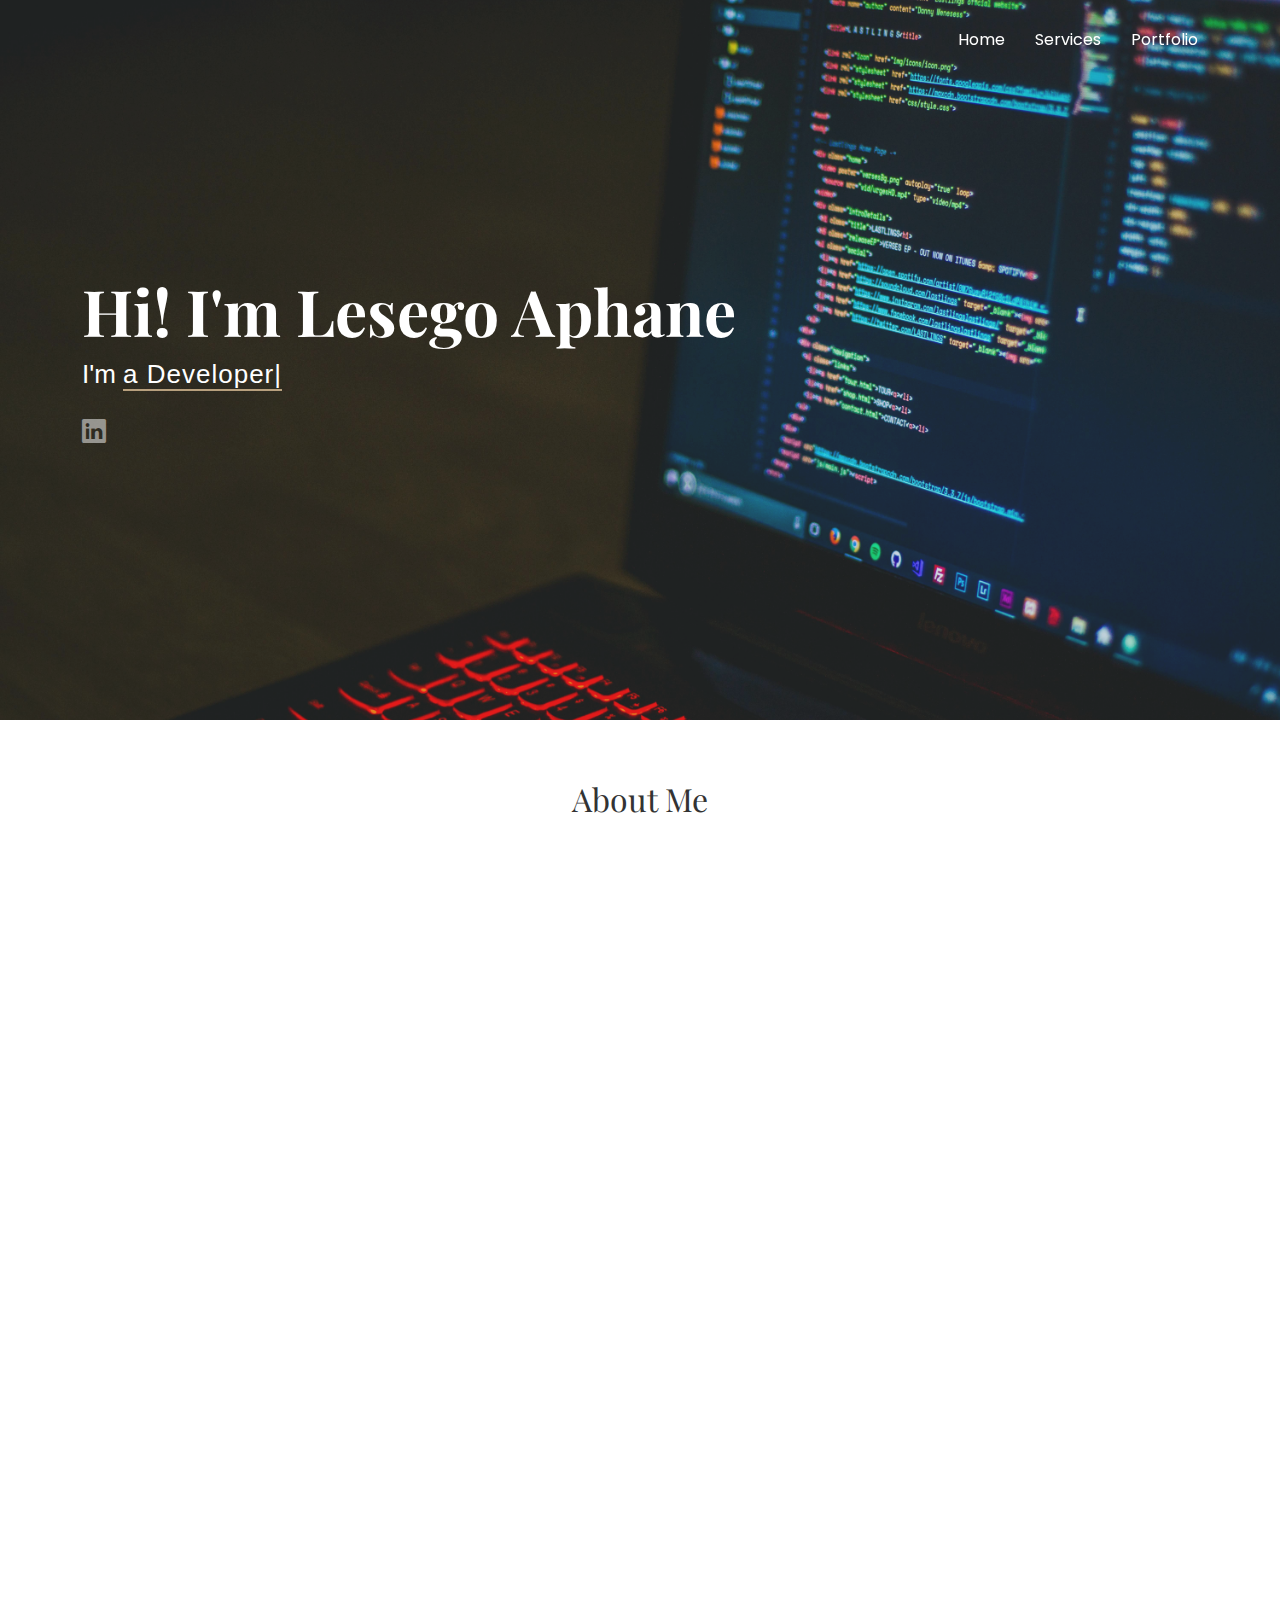
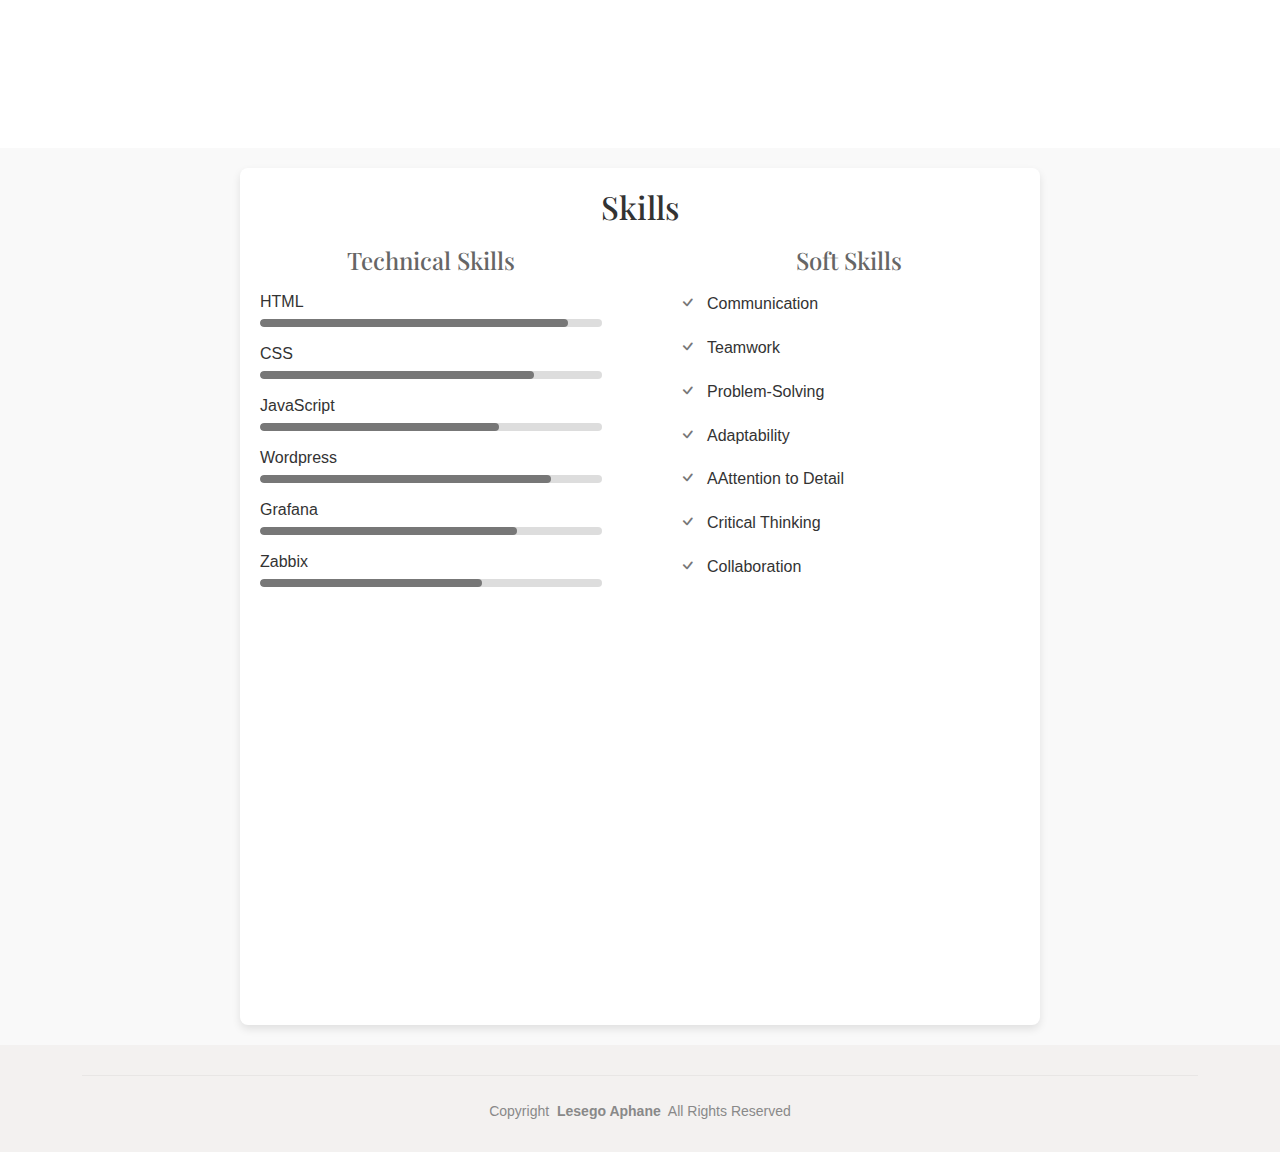
<file: Folio/index.html>
<!DOCTYPE html>
<html lang="en">

<head>
  <meta charset="utf-8">
  <meta content="width=device-width, initial-scale=1.0" name="viewport">
  <title>Home</title>
  <meta name="description" content="">
  <meta name="keywords" content="">

  <!-- Favicons -->
  <link href="assets/img/favicon.png" rel="icon">
  <link href="assets/img/apple-touch-icon.png" rel="apple-touch-icon">

  <!-- Fonts -->
  <link href="https://fonts.googleapis.com" rel="preconnect">
  <link href="https://fonts.gstatic.com" rel="preconnect" crossorigin>
  <link href="https://fonts.googleapis.com/css2?family=Roboto:ital,wght@0,100;0,300;0,400;0,500;0,700;0,900;1,100;1,300;1,400;1,500;1,700;1,900&family=Poppins:ital,wght@0,100;0,200;0,300;0,400;0,500;0,600;0,700;0,800;0,900;1,100;1,200;1,300;1,400;1,500;1,600;1,700;1,800;1,900&family=Playfair+Display:ital,wght@0,400;0,500;0,600;0,700;0,800;0,900;1,400;1,500;1,600;1,700;1,800;1,900&display=swap" rel="stylesheet">

  <!-- Vendor CSS Files -->
  <link href="assets/vendor/bootstrap/css/bootstrap.min.css" rel="stylesheet">
  <link href="assets/vendor/bootstrap-icons/bootstrap-icons.css" rel="stylesheet">
  <link href="assets/vendor/aos/aos.css" rel="stylesheet">
  <link href="assets/vendor/swiper/swiper-bundle.min.css" rel="stylesheet">
  <link href="assets/vendor/glightbox/css/glightbox.min.css" rel="stylesheet">

  <!-- Main CSS File -->
  <link href="assets/css/main.css" rel="stylesheet">

  <!-- =======================================================
  * Template Name: Folio
  * Template URL: https://bootstrapmade.com/folio-bootstrap-portfolio-template/
  * Updated: Aug 08 2024 with Bootstrap v5.3.3
  * Author: BootstrapMade.com
  * License: https://bootstrapmade.com/license/
  ======================================================== -->
</head>

<body class="index-page">

  <header id="header" class="header d-flex align-items-center fixed-top">
    <div class="container-fluid container-xl position-relative d-flex align-items-center justify-content-between">

      <a href="index.html" class="logo d-flex align-items-center">
        <!-- Uncomment the line below if you also wish to use an image logo -->
        <!-- <img src="assets/img/logo.png" alt=""> -->
       
      </a>

      <nav id="navmenu" class="navmenu">
        <ul>
          <li><a href="#hero" class="active">Home</a></li>
          <li><a href="#services">Services</a></li>
          <li><a href="#portfolio">Portfolio</a></li>
        </ul>
        <i class="mobile-nav-toggle d-xl-none bi bi-list"></i>
      </nav>

    </div>
  </header>

  <main class="main">

    <!-- Hero Section -->
    <section id="hero" class="hero section dark-background">

      <img src="assets\img\pexels-danny-meneses-340146-943096.jpg" alt="" data-aos="fade-in">

      <div class="container" data-aos="fade-up" data-aos-delay="100">
        <h2>Hi! I'm Lesego Aphane<br></h2>
        <p>I'm <span class="typed" data-typed-items="a Developer">a Developer</span></p>
        <div class="social-links">
          <a href="https://www.linkedin.com/in/lesego-aphane-9bb5b5238?utm_source=share&utm_campaign=share_via&utm_content=profile&utm_medium=ios_app"><i class="bi bi-linkedin"></i></a>
        </div> 
      </div>

    </section><!-- /Hero Section -->

    <!-- About Section -->
    <section id="about" class="about section">

      <!-- Section Title -->
      <div class="container section-title" data-aos="fade-up">
        <h2>About Me</h2>

      </div><!-- End Section Title -->

      <div class="container" data-aos="fade-up" data-aos-delay="100">

        <div class="row gy-4 justify-content-between">
          <div class="col-lg-4 profile-img align-self-start">
            <img src="assets\img\WhatsApp Image 2024-11-11 at 13.50.49.jpeg"class="img-fluid" alt="">
          </div>
          <div class="col-lg-7 content">
           
            <p>
             I am a dedicated and versatile developer with a Diploma in Information Technology from Richfield Graduate Institute of Technology, providing me with a solid foundation in IT principles and practices. After graduating, I joined a software company where I specialized in web development and design, creating user-friendly interfaces and contributing to seamless digital experiences.
            </p><br>
            <p>
              In addition to web development, I was part of the NOC support team, monitoring network systems to ensure reliability and efficiency. My experience also includes working in software testing, where I developed and executed test cases to maintain high-quality standards. As a member of the ticketing team, I handled customer queries and resolved tickets, building strong communication skills and a solutions-focused mindset.
            </p><br>
            <p>
              I am currently expanding my coding skills through FreeCodeCamp courses, staying updated with industry trends and best practices. Passionate about delivering exceptional user experiences, I am committed to bringing quality, innovation, and a user-centered approach to each project. I look forward to contributing my skills to your team and embracing new challenges.
            </p>
            
          </div>
        </div>

      </div>

    </section><!-- /About Section -->

    <!-- Services Section -->
    <section id="services" class="services section">

      <!-- Section Title -->
      <div class="container section-title" data-aos="fade-up">
        <h2>What I Offer</h2>
        <p>Services tailored to my experience and expertise</p>
      </div><!-- End Section Title -->

      <div class="container">

        <div class="row gy-4">

          <div class="col-lg-4 col-md-6 service-item d-flex" data-aos="fade-up" data-aos-delay="100">
  <div class="icon flex-shrink-0"><i class="bi bi-code-slash"></i></div>
  <div>
    <h4 class="title">Web Development</h4>
    <p class="description">Building responsive, user-friendly websites tailored to your business needs, using the latest technologies and best practices.</p>
    <a href="service-details.html" class="readmore stretched-link"><span>Learn More</span><i class="bi bi-arrow-right"></i></a>
  </div>
</div>

          <!-- End Service Item -->

          <div class="col-lg-4 col-md-6 service-item d-flex" data-aos="fade-up" data-aos-delay="100">
  <div class="icon flex-shrink-0"><i class="bi bi-graph-up-arrow"></i></div>
  <div>
    <h4 class="title">NOC Support</h4>
    <p class="description">Real-time monitoring of network and system performance to identify, analyze, and resolve issues proactively, ensuring reliability and efficiency.</p>
    <a href="service-details.html" class="readmore stretched-link"><span>Learn More</span><i class="bi bi-arrow-right"></i></a>
  </div>
</div>



         <div class="col-lg-4 col-md-6 service-item d-flex" data-aos="fade-up" data-aos-delay="100">
  <div class="icon flex-shrink-0"><i class="bi bi-bug"></i></div>
  <div>
    <h4 class="title">Software Testing</h4>
    <p class="description">Thorough testing to ensure software functionality, reliability, and user experience, including test case creation and bug identification.</p>
    <a href="service-details.html" class="readmore stretched-link"><span>Learn More</span><i class="bi bi-arrow-right"></i></a>
  </div>
</div>


          <div class="col-lg-4 col-md-6 service-item d-flex" data-aos="fade-up" data-aos-delay="100">
  <div class="icon flex-shrink-0"><i class="bi bi-palette"></i></div>
  <div>
    <h4 class="title">Web Design</h4>
    <p class="description">Creating visually appealing and user-friendly designs that enhance user experience and align with your brand’s identity.</p>
    <a href="service-details.html" class="readmore stretched-link"><span>Learn More</span><i class="bi bi-arrow-right"></i></a>
  </div>
</div>


          <div class="col-lg-4 col-md-6 service-item d-flex" data-aos="fade-up" data-aos-delay="100">
  <div class="icon flex-shrink-0"><i class="bi bi-headset"></i></div>
  <div>
    <h4 class="title">Customer Service</h4>
    <p class="description">Providing responsive, solution-focused support to ensure customer satisfaction, efficiently addressing inquiries and resolving issues.</p>
    <a href="service-details.html" class="readmore stretched-link"><span>Learn More</span><i class="bi bi-arrow-right"></i></a>
  </div>
</div>


          <div class="col-lg-4 col-md-6 service-item d-flex" data-aos="fade-up" data-aos-delay="100">
  <div class="icon flex-shrink-0"><i class="bi bi-phone"></i></div>
  <div>
    <h4 class="title">Mobile Application</h4>
    <p class="description">Developing intuitive and feature-rich mobile applications for both Android and iOS platforms, ensuring seamless user experiences on the go.</p>
    <a href="service-details.html" class="readmore stretched-link"><span>Learn More</span><i class="bi bi-arrow-right"></i></a>
  </div>
</div>


        </div>

      </div>

    </section><!-- /Services Section -->


    <!-- Portfolio Section -->
    <section id="portfolio" class="portfolio section">

      <!-- Section Title -->
      <div class="container section-title" data-aos="fade-up">
        <h2>Projects</h2>
        <p>Explore My Projects: Click to View More of My Contributions</p>
      </div><!-- End Section Title -->

      <div class="container">

        <div class="isotope-layout" data-default-filter="*" data-layout="masonry" data-sort="original-order">

          <ul class="portfolio-filters isotope-filters" data-aos="fade-up" data-aos-delay="100">
            <li data-filter="*" class="filter-active">All</li>
            <li data-filter=".filter-app">Websites</li>
            <li data-filter=".filter-product">Applications</li>
          </ul><!-- End Portfolio Filters -->

          <div class="row gy-4 isotope-container" data-aos="fade-up" data-aos-delay="200">

            <div class="col-lg-4 col-md-6 portfolio-item isotope-item filter-app">
              <div class="portfolio-content h-100">
                <img src="assets\img\ukukhulisa.png" class="img-fluid" alt="">
                <div class="portfolio-info">
                  <h4>Ukukhulisa</h4>
                  <a href="assets/img/portfolio/app-1.jpg" title="App 1" data-gallery="portfolio-gallery-app" class="glightbox preview-link"><i class="bi bi-zoom-in"></i></a>
                  <a href="portfolio-details.html" title="More Details" class="details-link"><i class="bi bi-link-45deg"></i></a>
                </div>
              </div>
            </div><!-- End Portfolio Item -->

            <div class="col-lg-4 col-md-6 portfolio-item isotope-item filter-product">
              <div class="portfolio-content h-100">
                <img src="assets\img\Untitled design.png" class="img-fluid" alt="">
                <div class="portfolio-info">
                  <h4>Rahashop</h4>
                  <a href="assets/img/portfolio/product-1.jpg" title="Product 1" data-gallery="portfolio-gallery-product" class="glightbox preview-link"><i class="bi bi-zoom-in"></i></a>
                  <a href="portfolio-details.html" title="More Details" class="details-link"><i class="bi bi-link-45deg"></i></a>
                </div>
              </div>
            </div><!-- End Portfolio Item -->

            <div class="col-lg-4 col-md-6 portfolio-item isotope-item filter-app">
              <div class="portfolio-content h-100">
                <img src="assets\img\Untitled design (2).png" class="img-fluid" alt="">
                <div class="portfolio-info">
                  <h4>TIC-IT Revamp</h4>
                  <a href="assets/img/portfolio/app-3.jpg" title="App 3" data-gallery="portfolio-gallery-app" class="glightbox preview-link"><i class="bi bi-zoom-in"></i></a>
                  <a href="portfolio-details.html" title="More Details" class="details-link"><i class="bi bi-link-45deg"></i></a>
                </div>
              </div>
            </div><!-- End Portfolio Item -->

            <div class="col-lg-4 col-md-6 portfolio-item isotope-item filter-product">
              <div class="portfolio-content h-100">
                <img src="assets\img\Untitled design (4).png"class="img-fluid" alt="">
                <div class="portfolio-info">
                  <h4>Tova-Grossa</h4>
                  <a href="assets/img/portfolio/product-2.jpg" title="Product 2" data-gallery="portfolio-gallery-product" class="glightbox preview-link"><i class="bi bi-zoom-in"></i></a>
                  <a href="portfolio-details.html" title="More Details" class="details-link"><i class="bi bi-link-45deg"></i></a>
                </div>
              </div>
            </div><!-- End Portfolio Item -->

            <div class="col-lg-4 col-md-6 portfolio-item isotope-item filter-app">
              <div class="portfolio-content h-100">
                <img src="assets\img\Untitled design (1).png" class="img-fluid" alt="">
                <div class="portfolio-info">
                  <h4>Pula & Paul</h4>
                  <a href="assets/img/portfolio/app-3.jpg" title="App 3" data-gallery="portfolio-gallery-app" class="glightbox preview-link"><i class="bi bi-zoom-in"></i></a>
                  <a href="portfolio-details.html" title="More Details" class="details-link"><i class="bi bi-link-45deg"></i></a>
                </div>
              </div>
            </div><!-- End Portfolio Item -->
            <div class="col-lg-4 col-md-6 portfolio-item isotope-item filter-app">
              <div class="portfolio-content h-100">
                <img src="assets\img\Untitled design.png" class="img-fluid" alt="">
                <div class="portfolio-info">
                  <h4>Rahasana Transport</h4>
                  <a href="assets/img/portfolio/app-2.jpg" title="App 2" data-gallery="portfolio-gallery-app" class="glightbox preview-link"><i class="bi bi-zoom-in"></i></a>
                  <a href="portfolio-details.html" title="More Details" class="details-link"><i class="bi bi-link-45deg"></i></a>
                </div>
              </div>
            </div><!-- End Portfolio Item -->


           

          </div><!-- End Portfolio Container -->

        </div>

      </div>

    </section><!-- /Portfolio Section -->

    <!-- Pricing Section -->
<section id="pricing" class="pricing section">

  <!-- Section Title -->
  <div class="container section-title" data-aos="fade-up">
    <h2>Professional Profile</h2>
    <p>Brief overview of qualifications and achievements</p>
  </div><!-- End Section Title -->

  <div class="container">

    <div class="row gy-4">

      <!-- Education Column -->
      <div class="col-lg-4" data-aos="zoom-in" data-aos-delay="100">
        <div class="pricing-item">
          <h3><i class="bi bi-mortarboard"></i> Education</h3>
          <div class="education-content text-center">
            <!-- Richfield Logo -->
            <img src="assets\img\3qPmW3oO_400x400.png" alt="Richfield Logo" style="border-radius: 50%; width: 80px; height: 80px;">
            <p>Richfield Graduate Institute of Technology<br><br> Diploma in Information Technology</p>
          </div>
        </div>
      </div><!-- End Education Column -->

     <!-- Certification and Achievements Column -->
<div class="col-lg-4" data-aos="zoom-in" data-aos-delay="200">
  <div class="pricing-item">
    <h3><i class="bi bi-award"></i> Certification and Achievements</h3>
    <div class="achievements-content text-center">
      <!-- Huawei Logo -->
      <img src="assets/img/Huawei_Standard_logo.svg.png" alt="Huawei Logo" style="border-radius: 50%; width: 80px; height: 80px;">
      <p>HAUWEI ICT ACADEMY</p>
      <!-- Clickable Text Link -->
      <a href="https://www.credly.com/badges/5356b3f2-bda4-41d2-952b-2538755752dc/linked_in?t=sfus0h" style="color: #777777; text-decoration: underline; cursor: pointer;">View Badge here</a>
    </div>
  </div>
</div><!-- End Certification and Achievements Column -->



      <!-- Resume Column -->
      <div class="col-lg-4" data-aos="zoom-in" data-aos-delay="300">
        <div class="pricing-item">
          <h3><i class="bi bi-file-earmark-person"></i> Resume</h3>
          <div class="resume-content text-center"><br><br>
            <!-- Downloadable CV Link -->
            <a href="assets\Lesego Aphane CV.pdf" download class="btn btn-brown">View CV here</a>

          </div>
        </div>
      </div><!-- End Resume Column -->

    </div><!-- End Row -->

  </div><!-- End Container -->

</section><!-- End Pricing Section -->


    <div class="skills-section">
      <h2>Skills</h2>
      <div class="skills-container">
          
          <!-- Technical Skills Section -->
          <div class="technical-skills">
              <h3>Technical Skills</h3>
              <div class="skill">
                  <span>HTML</span>
                  <div class="progress-bar">
                      <div class="progress" style="width: 90%;"></div>
                  </div>
              </div>
              <div class="skill">
                  <span>CSS</span>
                  <div class="progress-bar">
                      <div class="progress" style="width: 80%;"></div>
                  </div>
              </div>
              <div class="skill">
                  <span>JavaScript</span>
                  <div class="progress-bar">
                      <div class="progress" style="width: 70%;"></div>
                  </div>
              </div>
              <div class="skill">
                <span>Wordpress</span>
                <div class="progress-bar">
                    <div class="progress" style="width: 85%;"></div>
                </div>
            </div>
              <div class="skill">
                  <span>Grafana</span>
                  <div class="progress-bar">
                      <div class="progress" style="width: 75%;"></div>
                  </div>
              </div>
              <div class="skill">
                  <span>Zabbix</span>
                  <div class="progress-bar">
                      <div class="progress" style="width: 65%;"></div>
                  </div>
              </div>
          </div>
  
           <!-- Soft Skills Section -->
        <div class="soft-skills">
          <h3>Soft Skills</h3>
          <div class="skill-icon">
              <i class="bi bi-check"></i>
              <span>Communication</span>
          </div>
          <div class="skill-icon">
              <i class="bi bi-check"></i>
              <span>Teamwork</span>
          </div>
          <div class="skill-icon">
              <i class="bi bi-check"></i>
              <span>Problem-Solving</span>
          </div>
          <div class="skill-icon">
              <i class="bi bi-check"></i>
              <span>Adaptability</span>
          </div>
          <div class="skill-icon">
            <i class="bi bi-check"></i>
            <span>AAttention to Detail</span>
        </div>
        <div class="skill-icon">
          <i class="bi bi-check"></i>
          <span>Critical Thinking</span>
      </div>
      <div class="skill-icon">
        <i class="bi bi-check"></i>
        <span>Collaboration</span>
    </div>
      </div>
  </div>

    <!-- Contact Section -->
    <section id="contact" class="contact section">

      <!-- Section Title -->
      <div class="container section-title" data-aos="fade-up">
        <h2>Contact Me</h2>
        <p>Let's Connect and Collaborate!</p>
      </div><!-- End Section Title -->

      <div class="container" data-aos="fade-up" data-aos-delay="100">

        <div class="info-wrap" data-aos="fade-up" data-aos-delay="200">
          <div class="row gy-5">

           

            <div class="col-lg-4">
              <div class="info-item d-flex align-items-center">
                <i class="bi bi-telephone flex-shrink-0"></i>
                <div>
                  <h3>Call<br></h3>
                  <p>+27 827 531 1328</p>
                </div>
              </div>
            </div><!-- End Info Item -->

            <div class="col-lg-4">
              <div class="info-item d-flex align-items-center">
                <i class="bi bi-envelope flex-shrink-0"></i>
                <div>
                  <h3>Email</h3>
                  <p>Lesegomahlako427@gmail.com</p>
                </div>
              </div>
            </div><!-- End Info Item -->

          </div>
        </div>

        

      </div>

    </section><!-- /Contact Section -->

  </main>

  <footer id="footer" class="footer light-background">
    
      <div class="container">
        <div class="copyright">
          <span>Copyright</span> <strong class="px-1 sitename">Lesego Aphane</strong> <span>All Rights Reserved</span>
        </div>
       
      </div>
    </div>
  </footer>

  <!-- Scroll Top -->
  <a href="#" id="scroll-top" class="scroll-top d-flex align-items-center justify-content-center"><i class="bi bi-arrow-up-short"></i></a>

  <!-- Preloader -->
  <div id="preloader"></div>

  <!-- Vendor JS Files -->
  <script src="assets/vendor/bootstrap/js/bootstrap.bundle.min.js"></script>
  <script src="assets/vendor/php-email-form/validate.js"></script>
  <script src="assets/vendor/aos/aos.js"></script>
  <script src="assets/vendor/typed.js/typed.umd.js"></script>
  <script src="assets/vendor/swiper/swiper-bundle.min.js"></script>
  <script src="assets/vendor/glightbox/js/glightbox.min.js"></script>
  <script src="assets/vendor/imagesloaded/imagesloaded.pkgd.min.js"></script>
  <script src="assets/vendor/isotope-layout/isotope.pkgd.min.js"></script>

  <!-- Main JS File -->
  <script src="assets/js/main.js"></script>

</body>

</html>
</file>
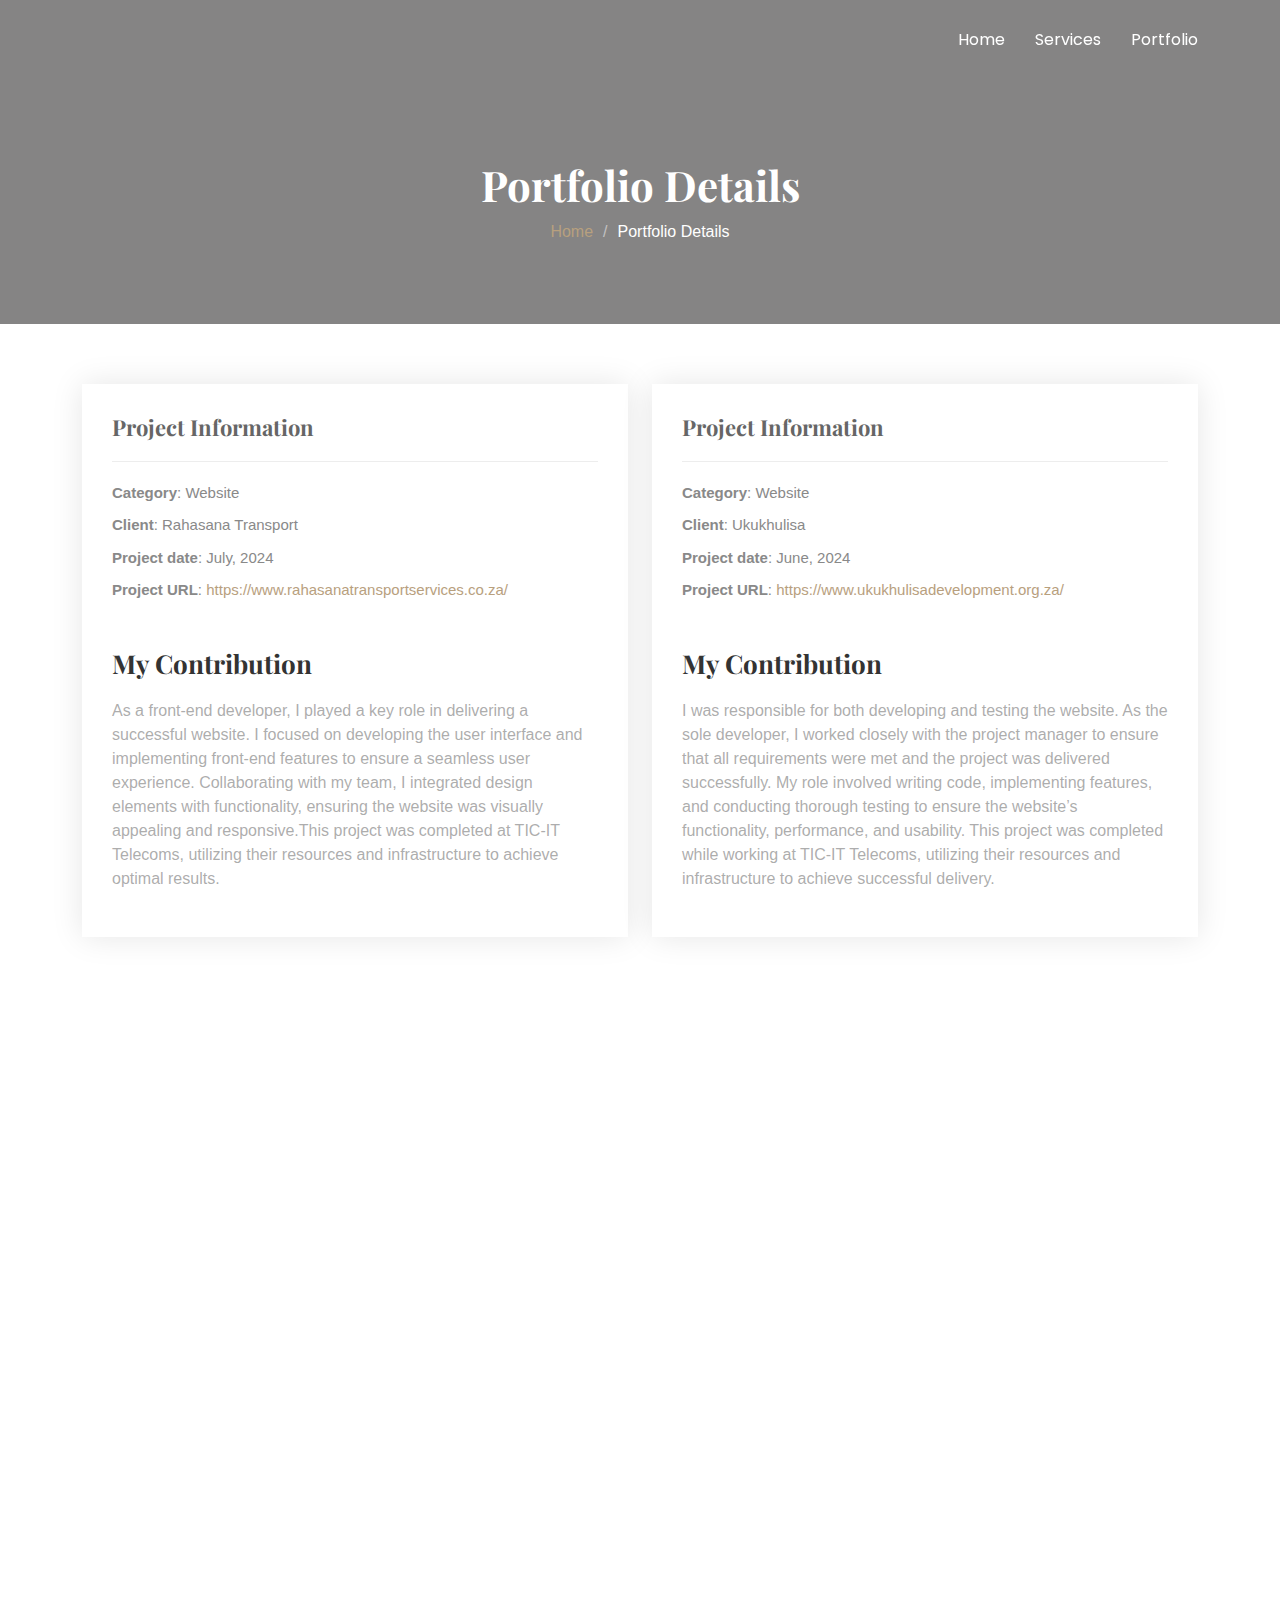
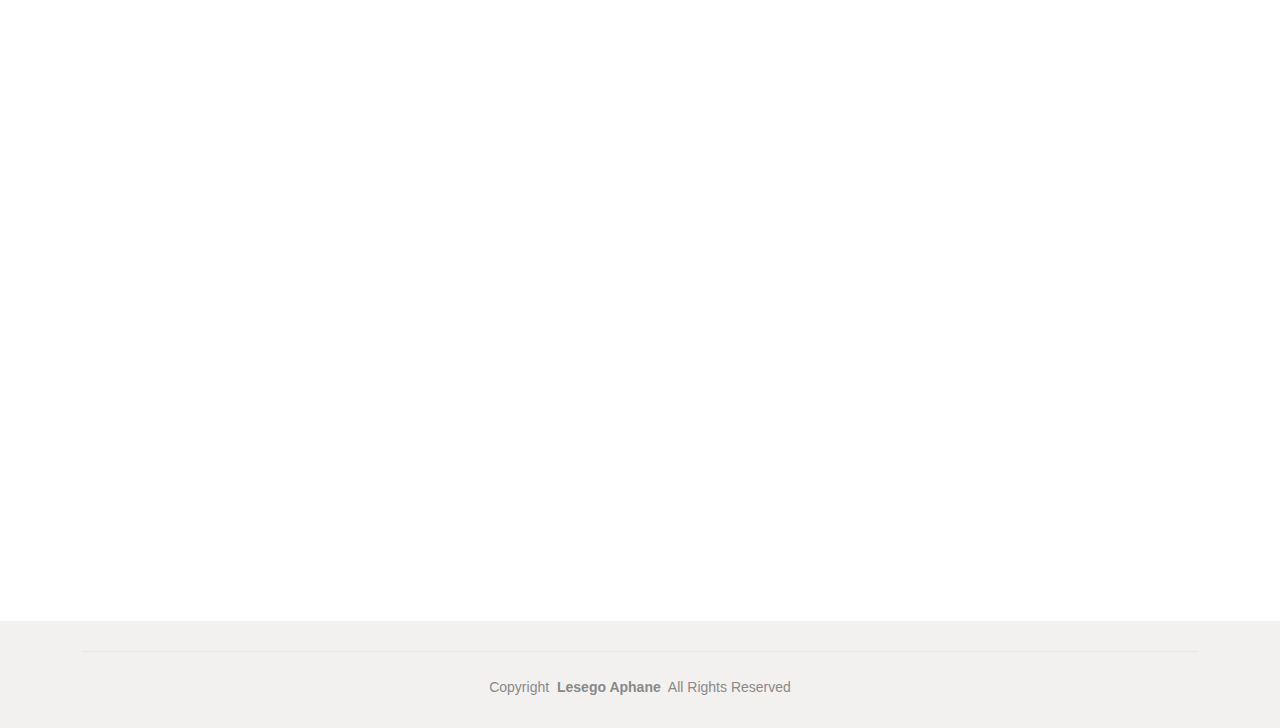
<file: Folio/portfolio-details.html>
<!DOCTYPE html>
<html lang="en">

<head>
  <meta charset="utf-8">
  <meta content="width=device-width, initial-scale=1.0" name="viewport">
  <title>Portfolio</title>
  <meta name="description" content="">
  <meta name="keywords" content="">

  <!-- Favicons -->
  <link href="assets/img/favicon.png" rel="icon">
  <link href="assets/img/apple-touch-icon.png" rel="apple-touch-icon">

  <!-- Fonts -->
  <link href="https://fonts.googleapis.com" rel="preconnect">
  <link href="https://fonts.gstatic.com" rel="preconnect" crossorigin>
  <link href="https://fonts.googleapis.com/css2?family=Roboto:ital,wght@0,100;0,300;0,400;0,500;0,700;0,900;1,100;1,300;1,400;1,500;1,700;1,900&family=Poppins:ital,wght@0,100;0,200;0,300;0,400;0,500;0,600;0,700;0,800;0,900;1,100;1,200;1,300;1,400;1,500;1,600;1,700;1,800;1,900&family=Playfair+Display:ital,wght@0,400;0,500;0,600;0,700;0,800;0,900;1,400;1,500;1,600;1,700;1,800;1,900&display=swap" rel="stylesheet">

  <!-- Vendor CSS Files -->
  <link href="assets/vendor/bootstrap/css/bootstrap.min.css" rel="stylesheet">
  <link href="assets/vendor/bootstrap-icons/bootstrap-icons.css" rel="stylesheet">
  <link href="assets/vendor/aos/aos.css" rel="stylesheet">
  <link href="assets/vendor/swiper/swiper-bundle.min.css" rel="stylesheet">
  <link href="assets/vendor/glightbox/css/glightbox.min.css" rel="stylesheet">

  <!-- Main CSS File -->
  <link href="assets/css/main.css" rel="stylesheet">

  <!-- =======================================================
  * Template Name: Folio
  * Template URL: https://bootstrapmade.com/folio-bootstrap-portfolio-template/
  * Updated: Aug 08 2024 with Bootstrap v5.3.3
  * Author: BootstrapMade.com
  * License: https://bootstrapmade.com/license/
  ======================================================== -->
</head>

<body class="portfolio-details-page">

  <header id="header" class="header d-flex align-items-center fixed-top">
    <div class="container-fluid container-xl position-relative d-flex align-items-center justify-content-between">
      <a href="index.html" class="logo d-flex align-items-center">
        <!-- Uncomment the line below if you also wish to use an image logo -->
        <!-- <img src="assets/img/logo.png" alt=""> -->
      </a>

      <nav id="navmenu" class="navmenu">
        <ul>
          <li><a href="#hero">Home</a></li>
          <li><a href="#services">Services</a></li>
          <li><a href="#portfolio">Portfolio</a></li>
        </ul>
        <i class="mobile-nav-toggle d-xl-none bi bi-list"></i>
      </nav>

    </div>
  </header>

  <main class="main">

    <!-- Page Title -->
    <div class="page-title dark-background">
      <div class="container position-relative">
        <h1>Portfolio Details</h1>
        <nav class="breadcrumbs">
          <ol>
            <li><a href="index.html">Home</a></li>
            <li class="current">Portfolio Details</li>
          </ol>
        </nav>
      </div>
    </div><!-- End Page Title -->

    <!-- Portfolio Details Section -->
    <section id="portfolio-details" class="portfolio-details section">

      <div class="container" data-aos="fade-up" data-aos-delay="100">

        <div class="row gy-4">

          <!-- First Large Column -->
          <div class="col-lg-6">
            <div class="portfolio-info" id="portfolio-info" data-aos="fade-up" data-aos-delay="200">
              <h3>Project Information</h3>
              <ul>
                <li><strong>Category</strong>: <span id="project-category">Website</span></li>
                <li><strong>Client</strong>: <span id="project-client">Rahasana Transport</span></li>
                <li><strong>Project date</strong>: <span id="project-date">July, 2024</span></li>
                <li><strong>Project URL</strong>: <a href="https://www.rahasanatransportservices.co.za/" id="project-url">https://www.rahasanatransportservices.co.za/</a></li>
              </ul>
              <div class="portfolio-description" data-aos="fade-up" data-aos-delay="300">
                <h2>My Contribution</h2>
                <p id="project-description">
                  As a front-end developer, I played a key role in delivering a successful website. I focused on developing the user interface and implementing front-end features to ensure a seamless user experience. Collaborating with my team, I integrated design elements with functionality, ensuring the website was visually appealing and responsive.This project was completed at TIC-IT Telecoms, utilizing their resources and infrastructure to achieve optimal results.
                </p>
              </div>
            </div>
          </div>

          <!-- Second Large Column -->
          <div class="col-lg-6">
            <div class="portfolio-info" id="portfolio-info" data-aos="fade-up" data-aos-delay="200">
              <h3>Project Information</h3>
              <ul>
                <li><strong>Category</strong>: <span id="project-category">Website</span></li>
                <li><strong>Client</strong>: <span id="project-client">Ukukhulisa</span></li>
                <li><strong>Project date</strong>: <span id="project-date">June, 2024</span></li>
                <li><strong>Project URL</strong>: <a href="https://www.ukukhulisadevelopment.org.za/" id="project-url">https://www.ukukhulisadevelopment.org.za/</a></li>
              </ul>
              <div class="portfolio-description" data-aos="fade-up" data-aos-delay="300">
                <h2>My Contribution</h2>
                <p id="project-description">
                  I was responsible for both developing and testing the website. As the sole developer, I worked closely with the project manager to ensure that all requirements were met and the project was delivered successfully. My role involved writing code, implementing features, and conducting thorough testing to ensure the website’s functionality, performance, and usability. This project was completed while working at TIC-IT Telecoms, utilizing their resources and infrastructure to achieve successful delivery.
                </p>
              </div>
            </div>
          </div>

          <!-- Third Large Column -->
          <div class="col-lg-6">
            <div class="portfolio-info" id="portfolio-info" data-aos="fade-up" data-aos-delay="200">
              <h3>Project Information</h3>
              <ul>
                <li><strong>Category</strong>: <span id="project-category">Website</span></li>
                <li><strong>Client</strong>: <span id="project-client">Pula & Paul</span></li>
                <li><strong>Project date</strong>: <span id="project-date">January, 2024/span></li>
                <li><strong>Project URL</strong>: <a href="https://www.pulanpaul.co.za/petroleum-2/" id="project-url">https://www.pulanpaul.co.za/petroleum-2/</a></li>
              </ul>
              <div class="portfolio-description" data-aos="fade-up" data-aos-delay="300">
                <h2>My Contribution</h2>
                <p id="project-description">
                  I served as an assisting front-end developer under the guidance of the lead developer. My responsibilities included supporting the lead in implementing and refining the user interface, ensuring that design specifications were accurately translated into functional, user-friendly features. I collaborated closely with the lead developer and other team members to address any technical challenges and contribute to the overall development process. My role involved integrating front-end components, testing for responsiveness, and ensuring a seamless user experience. This project was carried out while working at TIC-IT Telecoms, utilizing the company's resources to effectively meet the project’s goals.
                </p>
              </div>
            </div>
          </div>

          <!-- Fourth Large Column -->
          <div class="col-lg-6">
            <div class="portfolio-info" id="portfolio-info" data-aos="fade-up" data-aos-delay="200">
              <h3>Project Information</h3>
              <ul>
                <li><strong>Category</strong>: <span id="project-category">Website</span></li>
                <li><strong>Client</strong>: <span id="project-client">TIC-IT Revamp</span></li>
                <li><strong>Project date</strong>: <span id="project-date">January, 2023</span></li>
                <li><strong>Project URL</strong>: <a href="https://www.tic-it.co.za/" id="project-url">https://www.tic-it.co.za/</a></li>
              </ul>
              <div class="portfolio-description" data-aos="fade-up" data-aos-delay="300">
                <h2>My Contribution</h2>
                <p id="project-description">
                  I was part of the team responsible for both developing and testing the website during its revamp. Working under the lead developer, I focused on the frontend development, collaborating closely with the project manager and other team members to ensure all requirements were met and the project was successfully delivered. My role involved writing HTML, CSS, and JavaScript to implement user-facing features, ensuring a smooth and intuitive user experience. Additionally, I conducted thorough testing to ensure the website's functionality, performance, and responsiveness across various devices. This project was completed while working at TIC-IT Telecoms, utilizing their resources and infrastructure.
                </p>
              </div>
            </div>
          </div>

          <!-- Firth Large Column -->
          <div class="col-lg-6">
            <div class="portfolio-info" id="portfolio-info" data-aos="fade-up" data-aos-delay="200">
              <h3>Project Information</h3>
              <ul>
                <li><strong>Category</strong>: <span id="project-category">Website</span></li>
                <li><strong>Client</strong>: <span id="project-client">Tova Grossa</span></li>
                <li><strong>Project date</strong>: <span id="project-date">November, 2023/span></li>
                <li><strong>Project URL</strong>: <a href="https://www.tova-grossa.co.za/" id="project-url">https://www.tova-grossa.co.za/</a></li>
              </ul>
              <div class="portfolio-description" data-aos="fade-up" data-aos-delay="300">
                <h2>My Contribution</h2>
                <p id="project-description">
                  I was part of the development team responsible for building this website. My focus was on specific pages, which were divided among the team to ensure an efficient and collaborative approach. Using TIC-IT Telecoms' resources and infrastructure, I contributed to the development of the website by implementing features and ensuring each page met the project’s requirements. This collaborative effort allowed us to deliver a seamless and functional website.


                </p>
              </div>
            </div>
          </div>

          <!-- Sixth Large Column -->
          <div class="col-lg-6">
            <div class="portfolio-info" id="portfolio-info" data-aos="fade-up" data-aos-delay="200">
              <h3>Project Information</h3>
              <ul>
                <li><strong>Category</strong>: <span id="project-category">Application</span></li>
                <li><strong>Client</strong>: <span id="project-client">Rahashop</span></li>
                <li><strong>Project date</strong>: <span id="project-date">March, 2024</span></li>
                <li><strong>Project URL</strong>: <a href="https://play.google.com/store/apps/details?id=app.rahashop.android" id="project-url">https://play.google.com/store/apps/details?id=app.rahashop.android</a></li>
              </ul>
              <div class="portfolio-description" data-aos="fade-up" data-aos-delay="300">
                <h2>My Contribution</h2>
                <p id="project-description">
                  I was part of the team responsible for developing the mobile application. Working with my teammate, I focused on the app’s frontend, designing and implementing the user interface. I used React Native to ensure the app was responsive, functional, and provided a seamless experience. My role included troubleshooting and integrating features for optimal performance across devices. This project was completed at TIC-IT Telecoms.
                </p>
              </div>
            </div>
          </div>

    </section><!-- /Portfolio Details Section -->

  </main>

  <footer id="footer" class="footer light-background">
      <div class="container">
        <div class="copyright">
          <span>Copyright</span> <strong class="px-1 sitename">Lesego Aphane</strong> <span>All Rights Reserved</span>
        </div>
      </div>
  </footer>

  <!-- Scroll Top -->
  <a href="#" id="scroll-top" class="scroll-top d-flex align-items-center justify-content-center"><i class="bi bi-arrow-up-short"></i></a>

  <!-- Preloader -->
  <div id="preloader"></div>

  <!-- Vendor JS Files -->
  <script src="assets/vendor/bootstrap/js/bootstrap.bundle.min.js"></script>
  <script src="assets/vendor/php-email-form/validate.js"></script>
  <script src="assets/vendor/aos/aos.js"></script>
  <script src="assets/vendor/typed.js/typed.umd.js"></script>
  <script src="assets/vendor/swiper/swiper-bundle.min.js"></script>
  <script src="assets/vendor/glightbox/js/glightbox.min.js"></script>
  <script src="assets/vendor/imagesloaded/imagesloaded.pkgd.min.js"></script>
  <script src="assets/vendor/isotope-layout/isotope.pkgd.min.js"></script>

  <!-- Main JS File -->
  <script src="assets/js/main.js"></script>

</body>

</html>
</file>
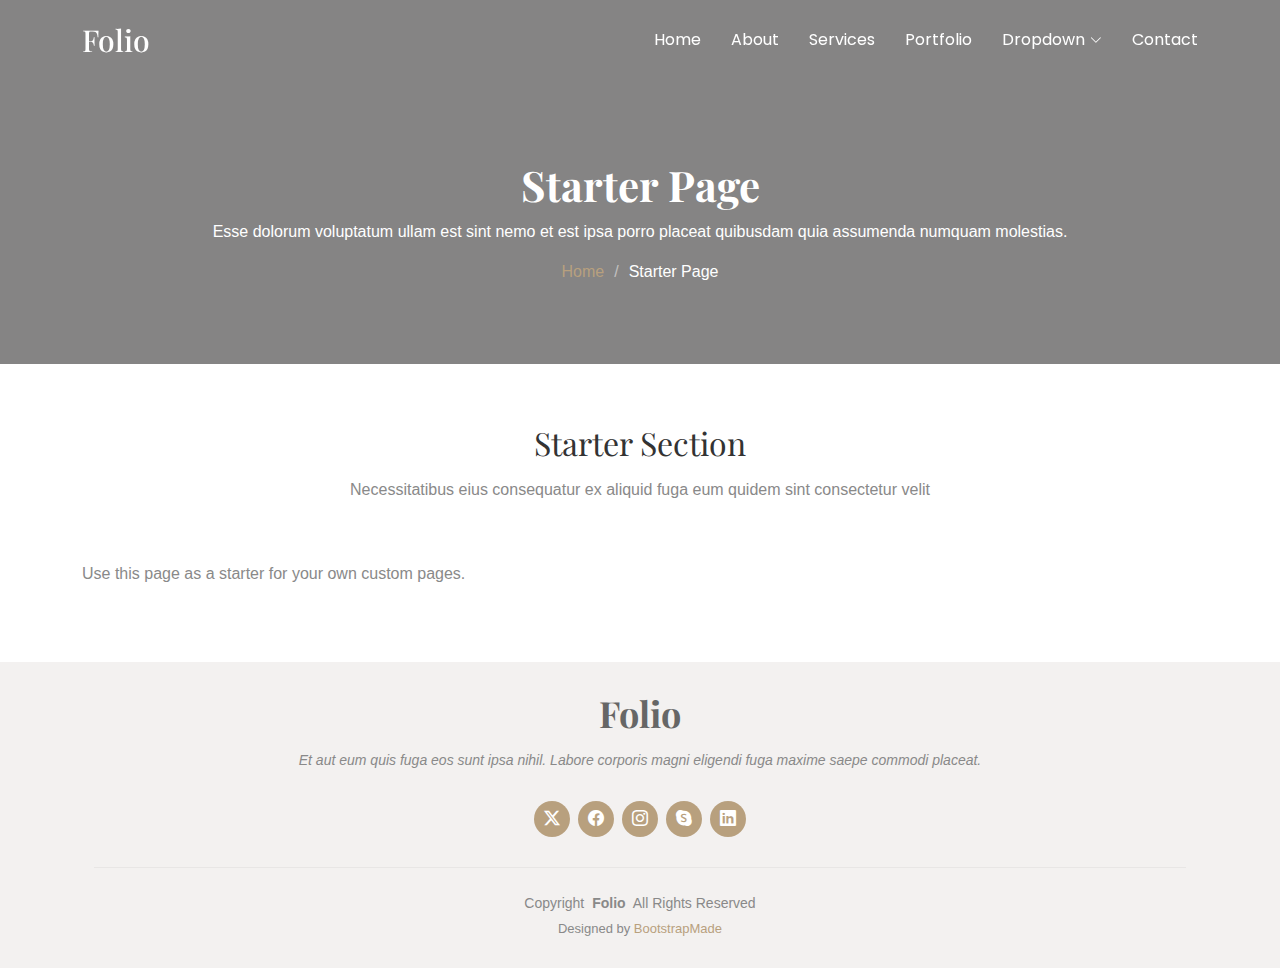
<file: Folio/starter-page.html>
<!DOCTYPE html>
<html lang="en">

<head>
  <meta charset="utf-8">
  <meta content="width=device-width, initial-scale=1.0" name="viewport">
  <title>Starter Page - Folio Bootstrap Template</title>
  <meta name="description" content="">
  <meta name="keywords" content="">

  <!-- Favicons -->
  <link href="assets/img/favicon.png" rel="icon">
  <link href="assets/img/apple-touch-icon.png" rel="apple-touch-icon">

  <!-- Fonts -->
  <link href="https://fonts.googleapis.com" rel="preconnect">
  <link href="https://fonts.gstatic.com" rel="preconnect" crossorigin>
  <link href="https://fonts.googleapis.com/css2?family=Roboto:ital,wght@0,100;0,300;0,400;0,500;0,700;0,900;1,100;1,300;1,400;1,500;1,700;1,900&family=Poppins:ital,wght@0,100;0,200;0,300;0,400;0,500;0,600;0,700;0,800;0,900;1,100;1,200;1,300;1,400;1,500;1,600;1,700;1,800;1,900&family=Playfair+Display:ital,wght@0,400;0,500;0,600;0,700;0,800;0,900;1,400;1,500;1,600;1,700;1,800;1,900&display=swap" rel="stylesheet">

  <!-- Vendor CSS Files -->
  <link href="assets/vendor/bootstrap/css/bootstrap.min.css" rel="stylesheet">
  <link href="assets/vendor/bootstrap-icons/bootstrap-icons.css" rel="stylesheet">
  <link href="assets/vendor/aos/aos.css" rel="stylesheet">
  <link href="assets/vendor/swiper/swiper-bundle.min.css" rel="stylesheet">
  <link href="assets/vendor/glightbox/css/glightbox.min.css" rel="stylesheet">

  <!-- Main CSS File -->
  <link href="assets/css/main.css" rel="stylesheet">

  <!-- =======================================================
  * Template Name: Folio
  * Template URL: https://bootstrapmade.com/folio-bootstrap-portfolio-template/
  * Updated: Aug 08 2024 with Bootstrap v5.3.3
  * Author: BootstrapMade.com
  * License: https://bootstrapmade.com/license/
  ======================================================== -->
</head>

<body class="starter-page-page">

  <header id="header" class="header d-flex align-items-center fixed-top">
    <div class="container-fluid container-xl position-relative d-flex align-items-center justify-content-between">

      <a href="index.html" class="logo d-flex align-items-center">
        <!-- Uncomment the line below if you also wish to use an image logo -->
        <!-- <img src="assets/img/logo.png" alt=""> -->
        <h1 class="sitename">Folio</h1>
      </a>

      <nav id="navmenu" class="navmenu">
        <ul>
          <li><a href="#hero">Home</a></li>
          <li><a href="#about">About</a></li>
          <li><a href="#services">Services</a></li>
          <li><a href="#portfolio">Portfolio</a></li>
          <li class="dropdown"><a href="#"><span>Dropdown</span> <i class="bi bi-chevron-down toggle-dropdown"></i></a>
            <ul>
              <li><a href="#">Dropdown 1</a></li>
              <li class="dropdown"><a href="#"><span>Deep Dropdown</span> <i class="bi bi-chevron-down toggle-dropdown"></i></a>
                <ul>
                  <li><a href="#">Deep Dropdown 1</a></li>
                  <li><a href="#">Deep Dropdown 2</a></li>
                  <li><a href="#">Deep Dropdown 3</a></li>
                  <li><a href="#">Deep Dropdown 4</a></li>
                  <li><a href="#">Deep Dropdown 5</a></li>
                </ul>
              </li>
              <li><a href="#">Dropdown 2</a></li>
              <li><a href="#">Dropdown 3</a></li>
              <li><a href="#">Dropdown 4</a></li>
            </ul>
          </li>
          <li><a href="#contact">Contact</a></li>
        </ul>
        <i class="mobile-nav-toggle d-xl-none bi bi-list"></i>
      </nav>

    </div>
  </header>

  <main class="main">

    <!-- Page Title -->
    <div class="page-title dark-background">
      <div class="container position-relative">
        <h1>Starter Page</h1>
        <p>Esse dolorum voluptatum ullam est sint nemo et est ipsa porro placeat quibusdam quia assumenda numquam molestias.</p>
        <nav class="breadcrumbs">
          <ol>
            <li><a href="index.html">Home</a></li>
            <li class="current">Starter Page</li>
          </ol>
        </nav>
      </div>
    </div><!-- End Page Title -->

    <!-- Starter Section Section -->
    <section id="starter-section" class="starter-section section">

      <!-- Section Title -->
      <div class="container section-title" data-aos="fade-up">
        <h2>Starter Section</h2>
        <p>Necessitatibus eius consequatur ex aliquid fuga eum quidem sint consectetur velit</p>
      </div><!-- End Section Title -->

      <div class="container" data-aos="fade-up">
        <p>Use this page as a starter for your own custom pages.</p>
      </div>

    </section><!-- /Starter Section Section -->

  </main>

  <footer id="footer" class="footer light-background">
    <div class="container">
      <h3 class="sitename">Folio</h3>
      <p>Et aut eum quis fuga eos sunt ipsa nihil. Labore corporis magni eligendi fuga maxime saepe commodi placeat.</p>
      <div class="social-links d-flex justify-content-center">
        <a href=""><i class="bi bi-twitter-x"></i></a>
        <a href=""><i class="bi bi-facebook"></i></a>
        <a href=""><i class="bi bi-instagram"></i></a>
        <a href=""><i class="bi bi-skype"></i></a>
        <a href=""><i class="bi bi-linkedin"></i></a>
      </div>
      <div class="container">
        <div class="copyright">
          <span>Copyright</span> <strong class="px-1 sitename">Folio</strong> <span>All Rights Reserved</span>
        </div>
        <div class="credits">
          <!-- All the links in the footer should remain intact. -->
          <!-- You can delete the links only if you've purchased the pro version. -->
          <!-- Licensing information: https://bootstrapmade.com/license/ -->
          <!-- Purchase the pro version with working PHP/AJAX contact form: [buy-url] -->
          Designed by <a href="https://bootstrapmade.com/">BootstrapMade</a>
        </div>
      </div>
    </div>
  </footer>

  <!-- Scroll Top -->
  <a href="#" id="scroll-top" class="scroll-top d-flex align-items-center justify-content-center"><i class="bi bi-arrow-up-short"></i></a>

  <!-- Preloader -->
  <div id="preloader"></div>

  <!-- Vendor JS Files -->
  <script src="assets/vendor/bootstrap/js/bootstrap.bundle.min.js"></script>
  <script src="assets/vendor/php-email-form/validate.js"></script>
  <script src="assets/vendor/aos/aos.js"></script>
  <script src="assets/vendor/typed.js/typed.umd.js"></script>
  <script src="assets/vendor/swiper/swiper-bundle.min.js"></script>
  <script src="assets/vendor/glightbox/js/glightbox.min.js"></script>
  <script src="assets/vendor/imagesloaded/imagesloaded.pkgd.min.js"></script>
  <script src="assets/vendor/isotope-layout/isotope.pkgd.min.js"></script>

  <!-- Main JS File -->
  <script src="assets/js/main.js"></script>

</body>

</html>
</file>
<file: Folio/assets/css/main.css>
/**
* Template Name: Folio
* Template URL: https://bootstrapmade.com/folio-bootstrap-portfolio-template/
* Updated: Aug 08 2024 with Bootstrap v5.3.3
* Author: BootstrapMade.com
* License: https://bootstrapmade.com/license/
*/

/*--------------------------------------------------------------
# Font & Color Variables
# Help: https://bootstrapmade.com/color-system/
--------------------------------------------------------------*/
/* Fonts */
:root {
  --default-font: "Roboto",  system-ui, -apple-system, "Segoe UI", Roboto, "Helvetica Neue", Arial, "Noto Sans", "Liberation Sans", sans-serif, "Apple Color Emoji", "Segoe UI Emoji", "Segoe UI Symbol", "Noto Color Emoji";
  --heading-font: "Playfair Display",  sans-serif;
  --nav-font: "Poppins",  sans-serif;
}

/* Global Colors - The following color variables are used throughout the website. Updating them here will change the color scheme of the entire website */
:root { 
  --background-color: #ffffff; /* Background color for the entire website, including individual sections */
  --default-color: #898989; /* Default color used for the majority of the text content across the entire website */
  --heading-color: #777777; /* Color for headings, subheadings and title throughout the website */
  --accent-color: #b8a07e; /* Accent color that represents your brand on the website. It's used for buttons, links, and other elements that need to stand out */
  --surface-color: #ffffff; /* The surface color is used as a background of boxed elements within sections, such as cards, icon boxes, or other elements that require a visual separation from the global background. */
  --contrast-color: #ffffff; /* Contrast color for text, ensuring readability against backgrounds of accent, heading, or default colors. */
}

/* Nav Menu Colors - The following color variables are used specifically for the navigation menu. They are separate from the global colors to allow for more customization options */
:root {
  --nav-color: rgba(255, 255, 255, 0.6);  /* The default color of the main navmenu links */
  --nav-hover-color: #ffffff; /* Applied to main navmenu links when they are hovered over or active */
  --nav-mobile-background-color: #ffffff; /* Used as the background color for mobile navigation menu */
  --nav-dropdown-background-color: #ffffff; /* Used as the background color for dropdown items that appear when hovering over primary navigation items */
  --nav-dropdown-color: #898989; /* Used for navigation links of the dropdown items in the navigation menu. */
  --nav-dropdown-hover-color: #b8a07e; /* Similar to --nav-hover-color, this color is applied to dropdown navigation links when they are hovered over. */
}

/* Color Presets - These classes override global colors when applied to any section or element, providing reuse of the sam color scheme. */

.light-background {
  --background-color: #f3f1f0;
  --surface-color: #ffffff;
}

.dark-background {
  --background-color: #858484;
  --default-color: #ffffff;
  --heading-color: #ffffff;
  --surface-color: #9e9e9e;
  --contrast-color: #ffffff;
}

/* Smooth scroll */
:root {
  scroll-behavior: smooth;
}

/*--------------------------------------------------------------
# General Styling & Shared Classes
--------------------------------------------------------------*/
body {
  color: var(--default-color);
  background-color: var(--background-color);
  font-family: var(--default-font);
}

a {
  color: var(--accent-color);
  text-decoration: none;
  transition: 0.3s;
}

a:hover {
  color: color-mix(in srgb, var(--accent-color), transparent 25%);
  text-decoration: none;
}

h1,
h2,
h3,
h4,
h5,
h6 {
  color: var(--heading-color);
  font-family: var(--heading-font);
}

/* PHP Email Form Messages
------------------------------*/
.php-email-form .error-message {
  display: none;
  background: #df1529;
  color: #ffffff;
  text-align: left;
  padding: 15px;
  margin-bottom: 24px;
  font-weight: 600;
}

.php-email-form .sent-message {
  display: none;
  color: #ffffff;
  background: #059652;
  text-align: center;
  padding: 15px;
  margin-bottom: 24px;
  font-weight: 600;
}

.php-email-form .loading {
  display: none;
  background: var(--surface-color);
  text-align: center;
  padding: 15px;
  margin-bottom: 24px;
}

.php-email-form .loading:before {
  content: "";
  display: inline-block;
  border-radius: 50%;
  width: 24px;
  height: 24px;
  margin: 0 10px -6px 0;
  border: 3px solid var(--accent-color);
  border-top-color: var(--surface-color);
  animation: php-email-form-loading 1s linear infinite;
}

@keyframes php-email-form-loading {
  0% {
    transform: rotate(0deg);
  }

  100% {
    transform: rotate(360deg);
  }
}

/*--------------------------------------------------------------
# Global Header
--------------------------------------------------------------*/
.header {
  --background-color: rgba(0, 0, 0, 0);
  --default-color: #ffffff;
  --heading-color: #ffffff;
  color: var(--default-color);
  background-color: var(--background-color);
  padding: 10px 0;
  transition: all 0.5s;
  z-index: 997;
}

.header .logo {
  line-height: 1;
}

.header .logo img {
  max-height: 32px;
  margin-right: 8px;
}

.header .logo h1 {
  font-size: 30px;
  margin: 0;
  font-weight: 4700;
  color: var(--heading-color);
}

.scrolled .header {
  box-shadow: 0px 0 18px rgba(0, 0, 0, 0.1);
}

/* Global Header on Scroll
------------------------------*/
.scrolled .header {
  --background-color: rgba(82, 78, 68, 0.8);
}

/*--------------------------------------------------------------
# Navigation Menu
--------------------------------------------------------------*/
/* Navmenu - Desktop */
@media (min-width: 1200px) {
  .navmenu {
    padding: 0;
  }

  .navmenu ul {
    margin: 0;
    padding: 0;
    display: flex;
    list-style: none;
    align-items: center;
  }

  .navmenu li {
    position: relative;
  }

  .navmenu a,
  .navmenu a:focus {
    color: white;
    padding: 18px 15px;
    font-size: 16px;
    font-family: var(--nav-font);
    font-weight: 400;
    display: flex;
    align-items: center;
    justify-content: space-between;
    white-space: nowrap;
    transition: 0.3s;
  }

  .navmenu a i,
  .navmenu a:focus i {
    font-size: 12px;
    line-height: 0;
    margin-left: 5px;
    transition: 0.3s;
  }

  .navmenu li:last-child a {
    padding-right: 0;
  }

  .navmenu li:hover>a,
  .navmenu .active,
  .navmenu .active:focus {
    color: var(--nav-hover-color);
  }

  .navmenu .dropdown ul {
    margin: 0;
    padding: 10px 0;
    background: var(--nav-dropdown-background-color);
    display: block;
    position: absolute;
    visibility: hidden;
    left: 14px;
    top: 130%;
    opacity: 0;
    transition: 0.3s;
    border-radius: 4px;
    z-index: 99;
    box-shadow: 0px 0px 30px rgba(0, 0, 0, 0.1);
  }

  .navmenu .dropdown ul li {
    min-width: 200px;
  }

  .navmenu .dropdown ul a {
    padding: 10px 20px;
    font-size: 15px;
    text-transform: none;
    color: var(--nav-dropdown-color);
  }

  .navmenu .dropdown ul a i {
    font-size: 12px;
  }

  .navmenu .dropdown ul a:hover,
  .navmenu .dropdown ul .active:hover,
  .navmenu .dropdown ul li:hover>a {
    color: var(--nav-dropdown-hover-color);
  }

  .navmenu .dropdown:hover>ul {
    opacity: 1;
    top: 100%;
    visibility: visible;
  }

  .navmenu .dropdown .dropdown ul {
    top: 0;
    left: -90%;
    visibility: hidden;
  }

  .navmenu .dropdown .dropdown:hover>ul {
    opacity: 1;
    top: 0;
    left: -100%;
    visibility: visible;
  }
}

/* Navmenu - Mobile */
@media (max-width: 1199px) {
  .mobile-nav-toggle {
    color: var(--nav-color);
    font-size: 28px;
    line-height: 0;
    margin-right: 10px;
    cursor: pointer;
    transition: color 0.3s;
  }

  .navmenu {
    padding: 0;
    z-index: 9997;
  }

  .navmenu ul {
    display: none;
    list-style: none;
    position: absolute;
    inset: 60px 20px 20px 20px;
    padding: 10px 0;
    margin: 0;
    border-radius: 6px;
    background-color: var(--nav-mobile-background-color);
    overflow-y: auto;
    transition: 0.3s;
    z-index: 9998;
    box-shadow: 0px 0px 30px rgba(0, 0, 0, 0.1);
  }

  .navmenu a,
  .navmenu a:focus {
    color: var(--nav-dropdown-color);
    padding: 10px 20px;
    font-family: var(--nav-font);
    font-size: 17px;
    font-weight: 500;
    display: flex;
    align-items: center;
    justify-content: space-between;
    white-space: nowrap;
    transition: 0.3s;
  }

  .navmenu a i,
  .navmenu a:focus i {
    font-size: 12px;
    line-height: 0;
    margin-left: 5px;
    width: 30px;
    height: 30px;
    display: flex;
    align-items: center;
    justify-content: center;
    border-radius: 50%;
    transition: 0.3s;
    background-color: color-mix(in srgb, var(--accent-color), transparent 90%);
  }

  .navmenu a i:hover,
  .navmenu a:focus i:hover {
    background-color: var(--accent-color);
    color: var(--contrast-color);
  }

  .navmenu a:hover,
  .navmenu .active,
  .navmenu .active:focus {
    color: var(--nav-dropdown-hover-color);
  }

  .navmenu .active i,
  .navmenu .active:focus i {
    background-color: var(--accent-color);
    color: var(--contrast-color);
    transform: rotate(180deg);
  }

  .navmenu .dropdown ul {
    position: static;
    display: none;
    z-index: 99;
    padding: 10px 0;
    margin: 10px 20px;
    background-color: var(--nav-dropdown-background-color);
    border: 1px solid color-mix(in srgb, var(--default-color), transparent 90%);
    box-shadow: none;
    transition: all 0.5s ease-in-out;
  }

  .navmenu .dropdown ul ul {
    background-color: rgba(33, 37, 41, 0.1);
  }

  .navmenu .dropdown>.dropdown-active {
    display: block;
    background-color: rgba(33, 37, 41, 0.03);
  }

  .mobile-nav-active {
    overflow: hidden;
  }

  .mobile-nav-active .mobile-nav-toggle {
    color: #fff;
    position: absolute;
    font-size: 32px;
    top: 15px;
    right: 15px;
    margin-right: 0;
    z-index: 9999;
  }

  .mobile-nav-active .navmenu {
    position: fixed;
    overflow: hidden;
    inset: 0;
    background: rgba(33, 37, 41, 0.8);
    transition: 0.3s;
  }

  .mobile-nav-active .navmenu>ul {
    display: block;
  }
}

/*--------------------------------------------------------------
# Global Footer
--------------------------------------------------------------*/
.footer {
  color: var(--default-color);
  background-color: var(--background-color);
  font-size: 14px;
  text-align: center;
  padding: 30px 0;
  position: relative;
}

.footer h3 {
  font-size: 36px;
  font-weight: 700;
  position: relative;
  padding: 0;
  margin: 0 0 15px 0;
}

.footer p {
  font-size: 15;
  font-style: italic;
  padding: 0;
  margin: 0 0 30px 0;
}

.footer .social-links {
  margin: 0 0 30px 0;
}

.footer .social-links a {
  font-size: 16px;
  display: flex;
  align-items: center;
  justify-content: center;
  background: var(--accent-color);
  color: var(--contrast-color);
  line-height: 1;
  margin: 0 4px;
  border-radius: 50%;
  text-align: center;
  width: 36px;
  height: 36px;
  transition: 0.3s;
}

.footer .social-links a:hover {
  background: color-mix(in srgb, var(--accent-color), transparent 20%);
  text-decoration: none;
}

.footer .copyright {
  padding-top: 25px;
  border-top: 1px solid color-mix(in srgb, var(--default-color), transparent 90%);
}

.footer .credits {
  font-size: 13px;
  padding-top: 5px;
}

/*--------------------------------------------------------------
# Preloader
--------------------------------------------------------------*/
#preloader {
  position: fixed;
  inset: 0;
  z-index: 999999;
  overflow: hidden;
  background: var(--background-color);
  transition: all 0.6s ease-out;
}

#preloader:before {
  content: "";
  position: fixed;
  top: calc(50% - 30px);
  left: calc(50% - 30px);
  border: 6px solid #ffffff;
  border-color: var(--accent-color) transparent var(--accent-color) transparent;
  border-radius: 50%;
  width: 60px;
  height: 60px;
  animation: animate-preloader 1.5s linear infinite;
}

@keyframes animate-preloader {
  0% {
    transform: rotate(0deg);
  }

  100% {
    transform: rotate(360deg);
  }
}

/*--------------------------------------------------------------
# Scroll Top Button
--------------------------------------------------------------*/
.scroll-top {
  position: fixed;
  visibility: hidden;
  opacity: 0;
  right: 15px;
  bottom: 15px;
  z-index: 99999;
  background-color: var(--accent-color);
  width: 40px;
  height: 40px;
  border-radius: 4px;
  transition: all 0.4s;
}

.scroll-top i {
  font-size: 24px;
  color: var(--contrast-color);
  line-height: 0;
}

.scroll-top:hover {
  background-color: color-mix(in srgb, var(--accent-color), transparent 20%);
  color: var(--contrast-color);
}

.scroll-top.active {
  visibility: visible;
  opacity: 1;
}

/*--------------------------------------------------------------
# Disable aos animation delay on mobile devices
--------------------------------------------------------------*/
@media screen and (max-width: 768px) {
  [data-aos-delay] {
    transition-delay: 0 !important;
  }
}

/*--------------------------------------------------------------
# Global Page Titles & Breadcrumbs
--------------------------------------------------------------*/
.page-title {
  color: var(--default-color);
  background-color: var(--background-color);
  padding: 160px 0 80px 0;
  text-align: center;
  position: relative;
}

.page-title:before {
  content: "";
  background-color: color-mix(in srgb, var(--background-color), transparent 50%);
  position: absolute;
  inset: 0;
}

.page-title h1 {
  font-size: 42px;
  font-weight: 700;
  margin-bottom: 10px;
}

.page-title .breadcrumbs ol {
  display: flex;
  flex-wrap: wrap;
  list-style: none;
  justify-content: center;
  padding: 0;
  margin: 0;
  font-size: 16px;
  font-weight: 400;
}

.page-title .breadcrumbs ol li+li {
  padding-left: 10px;
}

.page-title .breadcrumbs ol li+li::before {
  content: "/";
  display: inline-block;
  padding-right: 10px;
  color: color-mix(in srgb, var(--default-color), transparent 50%);
}

/*--------------------------------------------------------------
# Global Sections
--------------------------------------------------------------*/
section,
.section {
  color: var(--default-color);
  background-color: var(--background-color);
  padding: 60px 0;
  scroll-margin-top: 80px;
  overflow: clip;
}

@media (max-width: 1199px) {

  section,
  .section {
    scroll-margin-top: 56px;
  }
}

/*--------------------------------------------------------------
# Global Section Titles
--------------------------------------------------------------*/
.section-title {
  text-align: center;
  padding-bottom: 60px;
  position: relative;
}

.section-title h2 {
  font-size: 32px;
  font-weight: 300;
  margin-bottom: 15px;
}

.section-title p {
  margin-bottom: 0;
}

/*--------------------------------------------------------------
# Hero Section
--------------------------------------------------------------*/
.hero {
  width: 100%;
  min-height: 80vh;
  position: relative;
  padding: 80px 0;
  display: flex;
  align-items: center;
  justify-content: center;
}

.hero img {
  position: absolute;
  inset: 0;
  display: block;
  width: 100%;
  height: 100%;
  object-fit: cover;
  z-index: 1;
}

.hero:before {
  content: "";
  background: color-mix(in srgb, var(--background-color), transparent 80%);
  position: absolute;
  inset: 0;
  z-index: 2;
}

.hero .container {
  position: relative;
  z-index: 3;
}

.hero h2 {
  margin: 0;
  font-size: 64px;
  font-weight: 700;
  color: white;
}

.hero p {
  margin: 5px 0 0 0;
  font-size: 26px;
}

.hero p span {
  letter-spacing: 1px;
  border-bottom: 2px solid var(--accent-color);
}

.hero .social-links {
  margin-top: 25px;
}

.hero .social-links a {
  font-size: 24px;
  display: inline-block;
  color: color-mix(in srgb, var(--default-color), transparent 50%);
  line-height: 1;
  margin-right: 20px;
  transition: 0.3s;
}

.hero .social-links a:hover {
  color: var(--accent-color);
}

@media (max-width: 768px) {
  .hero h2 {
    font-size: 32px;
  }

  .hero p {
    font-size: 20px;
  }
}

/*--------------------------------------------------------------
# About Section
--------------------------------------------------------------*/
.about .profile-img {
  border: 20px solid var(--accent-color);
  padding: 0;
}

.about .profile-img img {
  margin-top: -60px;
  margin-left: 40px;
  margin-bottom: 40px;
  position: relative;
  z-index: 1;
}

.about .content h3 {
  font-size: 1.75rem;
  font-weight: 700;
}

.about .content .fst-italic {
  color: color-mix(in srgb, var(--default-color), var(--contrast-color) 50%);
}

.about .content ul {
  list-style: none;
  padding: 0;
}

.about .content ul li {
  padding: 10px 0 0 0;
  display: flex;
}

.about .content ul i {
  color: var(--accent-color);
  margin-right: 0.5rem;
  line-height: 1.2;
  font-size: 1.25rem;
}

.about .content p:last-child {
  margin-bottom: 0;
}

/*--------------------------------------------------------------
# Services Section
--------------------------------------------------------------*/
.services .service-item {
  position: relative;
  height: 100%;
  margin-bottom: 30px;
}

.services .service-item .icon {
  margin-right: 20px;
}

.services .service-item .icon i {
  color: var(--accent-color);
  font-size: 40px;
  line-height: 0;
  transition: 0.3s;
}

.services .service-item:hover .icon i {
  color: var(--accent-color);
}

.services .service-item .title {
  color: var(--heading-color);
  font-weight: 700;
  margin-bottom: 10px;
  font-size: 20px;
  transition: 0.3s;
}

.services .service-item .description {
  font-size: 15px;
  color: color-mix(in srgb, var(--default-color), transparent 30%);
  margin-bottom: 10px;
}

.services .service-item .readmore {
  display: flex;
  align-items: center;
  color: color-mix(in srgb, var(--default-color), transparent 50%);
  transition: 0.3s;
  font-weight: 700;
  font-size: 14px;
}

.services .service-item .readmore i {
  margin-left: 8px;
}

.services .service-item:hover .title,
.services .service-item:hover .readmore,
.services .service-item:hover .icon i {
  color: var(--accent-color);
}

/*--------------------------------------------------------------
# Testimonials Section
--------------------------------------------------------------*/
.testimonials .section-header {
  margin-bottom: 40px;
}

.testimonials .testimonials-carousel,
.testimonials .testimonials-slider {
  overflow: hidden;
}

.testimonials .testimonial-item {
  text-align: center;
}

.testimonials .testimonial-item .testimonial-img {
  width: 120px;
  border-radius: 50%;
  border: 4px solid var(--background-color);
  margin: 0 auto;
}

.testimonials .testimonial-item h3 {
  font-size: 20px;
  font-weight: bold;
  margin: 10px 0 5px 0;
}

.testimonials .testimonial-item h4 {
  font-size: 14px;
  color: color-mix(in srgb, var(--default-color), transparent 40%);
  margin: 0 0 15px 0;
}

.testimonials .testimonial-item .stars {
  margin-bottom: 15px;
}

.testimonials .testimonial-item .stars i {
  color: #ffc107;
  margin: 0 1px;
}

.testimonials .testimonial-item .quote-icon-left,
.testimonials .testimonial-item .quote-icon-right {
  color: color-mix(in srgb, var(--accent-color), transparent 50%);
  font-size: 26px;
  line-height: 0;
}

.testimonials .testimonial-item .quote-icon-left {
  display: inline-block;
  left: -5px;
  position: relative;
}

.testimonials .testimonial-item .quote-icon-right {
  display: inline-block;
  right: -5px;
  position: relative;
  top: 10px;
  transform: scale(-1, -1);
}

.testimonials .testimonial-item p {
  font-style: italic;
  margin: 0 auto 15px auto;
}

.testimonials .swiper-wrapper {
  height: auto;
}

.testimonials .swiper-pagination {
  margin-top: 20px;
  position: relative;
}

.testimonials .swiper-pagination .swiper-pagination-bullet {
  width: 12px;
  height: 12px;
  opacity: 1;
  background-color: color-mix(in srgb, var(--default-color), transparent 85%);
}

.testimonials .swiper-pagination .swiper-pagination-bullet-active {
  background-color: var(--accent-color);
}

@media (min-width: 992px) {
  .testimonials .testimonial-item p {
    width: 80%;
  }
}

/*--------------------------------------------------------------
# Portfolio Section
--------------------------------------------------------------*/
.portfolio .portfolio-filters {
  padding: 0;
  margin: 0 auto 20px auto;
  list-style: none;
  text-align: center;
}

.portfolio .portfolio-filters li {
  cursor: pointer;
  display: inline-block;
  padding: 0;
  font-size: 18px;
  font-weight: 500;
  margin: 0 10px;
  line-height: 1;
  margin-bottom: 5px;
  transition: all 0.3s ease-in-out;
}

.portfolio .portfolio-filters li:hover,
.portfolio .portfolio-filters li.filter-active {
  color: var(--accent-color);
}

.portfolio .portfolio-filters li:first-child {
  margin-left: 0;
}

.portfolio .portfolio-filters li:last-child {
  margin-right: 0;
}

@media (max-width: 575px) {
  .portfolio .portfolio-filters li {
    font-size: 14px;
    margin: 0 5px;
  }
}

.portfolio .portfolio-content {
  position: relative;
  overflow: hidden;
}

.portfolio .portfolio-content img {
  transition: 0.3s;
}

.portfolio .portfolio-content .portfolio-info {
  opacity: 0;
  position: absolute;
  inset: 0;
  z-index: 3;
  transition: all ease-in-out 0.3s;
  background: rgba(0, 0, 0, 0.6);
  padding: 15px;
}

.portfolio .portfolio-content .portfolio-info h4 {
  font-size: 14px;
  padding: 5px 10px;
  font-weight: 400;
  color: #ffffff;
  display: inline-block;
  background-color: var(--accent-color);
}

.portfolio .portfolio-content .portfolio-info p {
  position: absolute;
  bottom: 10px;
  text-align: center;
  display: inline-block;
  left: 0;
  right: 0;
  font-size: 16px;
  font-weight: 600;
  color: rgba(255, 255, 255, 0.8);
}

.portfolio .portfolio-content .portfolio-info .preview-link,
.portfolio .portfolio-content .portfolio-info .details-link {
  position: absolute;
  left: calc(50% - 40px);
  font-size: 26px;
  top: calc(50% - 14px);
  color: #fff;
  transition: 0.3s;
  line-height: 1.2;
}

.portfolio .portfolio-content .portfolio-info .preview-link:hover,
.portfolio .portfolio-content .portfolio-info .details-link:hover {
  color: var(--accent-color);
}

.portfolio .portfolio-content .portfolio-info .details-link {
  left: 50%;
  font-size: 34px;
  line-height: 0;
}

.portfolio .portfolio-content:hover .portfolio-info {
  opacity: 1;
}

.portfolio .portfolio-content:hover img {
  transform: scale(1.1);
}

/* CSS for portfolio item borders */
.portfolio-content {
  border: 2px solid #ddd; /* Adjust color and thickness as desired */
  border-radius: 8px; /* Optional: Adds rounded corners */
  padding: 10px; /* Optional: Adds padding inside the border */
  box-shadow: 0 4px 8px rgba(0, 0, 0, 0.1); /* Optional: Adds a subtle shadow */
}

/*--------------------------------------------------------------
# Pricing Section
--------------------------------------------------------------*/
.pricing .pricing-item {
  background-color: color-mix(in srgb, var(--accent-color), transparent 96%);
  padding: 40px 40px;
  height: 100%;
  border-radius: 15px;
}

.pricing h3 {
  font-weight: 600;
  margin-bottom: 15px;
  font-size: 20px;
}

.pricing h4 {
  color: var(--accent-color);
  font-size: 48px;
  font-weight: 700;
  font-family: var(--heading-font);
  margin-bottom: 0;
}

.pricing h4 sup {
  font-size: 28px;
}

.pricing h4 span {
  color: color-mix(in srgb, var(--default-color), transparent 50%);
  font-size: 18px;
  font-weight: 500;
}

.pricing .description {
  font-size: 14px;
}

.pricing .cta-btn {
  border: 1px solid var(--default-color);
  color: var(--default-color);
  display: block;
  text-align: center;
  padding: 10px 35px;
  border-radius: 5px;
  font-size: 16px;
  font-weight: 500;
  font-family: var(--heading-font);
  transition: 0.3s;
  margin-top: 20px;
  margin-bottom: 6px;
}

.pricing .cta-btn:hover {
  background: var(--accent-color);
  color: var(--contrast-color);
  border-color: var(--accent-color);
}

.pricing ul {
  padding: 0;
  list-style: none;
  color: color-mix(in srgb, var(--default-color), transparent 30%);
  text-align: left;
  line-height: 20px;
}

.pricing ul li {
  padding: 10px 0;
  display: flex;
  align-items: center;
}

.pricing ul li:last-child {
  padding-bottom: 0;
}

.pricing ul i {
  color: #059652;
  font-size: 24px;
  padding-right: 3px;
}

.pricing ul .na {
  color: color-mix(in srgb, var(--default-color), transparent 60%);
}

.pricing ul .na i {
  color: color-mix(in srgb, var(--default-color), transparent 60%);
}

.pricing ul .na span {
  text-decoration: line-through;
}

.pricing .featured {
  position: relative;
}

.pricing .featured .popular {
  position: absolute;
  top: 15px;
  right: 15px;
  background-color: var(--accent-color);
  color: var(--contrast-color);
  padding: 4px 15px 6px 15px;
  margin: 0;
  border-radius: 5px;
  font-size: 14px;
  font-weight: 500;
}

.pricing .featured .cta-btn {
  background: var(--accent-color);
  color: var(--contrast-color);
  border-color: var(--accent-color);
}

@media (max-width: 992px) {
  .pricing .box {
    max-width: 60%;
    margin: 0 auto 30px auto;
  }
}

@media (max-width: 767px) {
  .pricing .box {
    max-width: 80%;
    margin: 0 auto 30px auto;
  }
}

@media (max-width: 420px) {
  .pricing .box {
    max-width: 100%;
    margin: 0 auto 30px auto;
  }
}

/*--------------------------------------------------------------
# Contact Section
--------------------------------------------------------------*/
.contact .info-wrap {
  background-color: var(--surface-color);
  box-shadow: 0px 0px 20px rgba(0, 0, 0, 0.1);
  padding: 30px;
  margin-bottom: 30px;
}

.contact .info-item i {
  font-size: 20px;
  color: var(--accent-color);
  width: 56px;
  height: 56px;
  display: flex;
  justify-content: center;
  align-items: center;
  transition: all 0.3s ease-in-out;
  border-radius: 50%;
  border: 1px solid color-mix(in srgb, var(--accent-color), transparent 40%);
  margin-right: 15px;
}

.contact .info-item h3 {
  font-size: 18px;
  font-weight: 700;
  margin: 0 0 2px 0;
}

.contact .info-item p {
  padding: 0;
  margin-bottom: 0;
  font-size: 14px;
}

.contact .info-item:hover i {
  background: var(--accent-color);
  color: var(--contrast-color);
}

.contact .php-email-form {
  background-color: var(--surface-color);
  box-shadow: 0px 0px 20px rgba(0, 0, 0, 0.1);
  padding: 30px;
}

@media (max-width: 575px) {
  .contact .php-email-form {
    padding: 20px;
  }
}

.contact .php-email-form input[type=text],
.contact .php-email-form input[type=email],
.contact .php-email-form textarea {
  font-size: 14px;
  padding: 10px 15px;
  box-shadow: none;
  border-radius: 0;
  color: var(--default-color);
  background-color: color-mix(in srgb, var(--background-color), transparent 50%);
  border-color: color-mix(in srgb, var(--default-color), transparent 80%);
}

.contact .php-email-form input[type=text]:focus,
.contact .php-email-form input[type=email]:focus,
.contact .php-email-form textarea:focus {
  border-color: var(--accent-color);
}

.contact .php-email-form input[type=text]::placeholder,
.contact .php-email-form input[type=email]::placeholder,
.contact .php-email-form textarea::placeholder {
  color: color-mix(in srgb, var(--default-color), transparent 70%);
}

.contact .php-email-form button[type=submit] {
  color: var(--contrast-color);
  background: var(--accent-color);
  border: 0;
  padding: 10px 30px;
  transition: 0.4s;
  border-radius: 50px;
}

.contact .php-email-form button[type=submit]:hover {
  background: color-mix(in srgb, var(--accent-color), transparent 20%);
}

/*--------------------------------------------------------------
# Portfolio Details Section
--------------------------------------------------------------*/
.portfolio-details .portfolio-details-slider img {
  width: 100%;
}

.portfolio-details .portfolio-details-slider .swiper-pagination {
  margin-top: 20px;
  position: relative;
}

.portfolio-details .portfolio-details-slider .swiper-pagination .swiper-pagination-bullet {
  width: 12px;
  height: 12px;
  background-color: color-mix(in srgb, var(--default-color), transparent 85%);
  opacity: 1;
}

.portfolio-details .portfolio-details-slider .swiper-pagination .swiper-pagination-bullet-active {
  background-color: var(--accent-color);
}

.portfolio-details .portfolio-info {
  background-color: var(--surface-color);
  padding: 30px;
  box-shadow: 0px 0 30px rgba(0, 0, 0, 0.1);
}

.portfolio-details .portfolio-info h3 {
  font-size: 22px;
  font-weight: 700;
  margin-bottom: 20px;
  padding-bottom: 20px;
  border-bottom: 1px solid color-mix(in srgb, var(--default-color), transparent 85%);
}

.portfolio-details .portfolio-info ul {
  list-style: none;
  padding: 0;
  font-size: 15px;
}

.portfolio-details .portfolio-info ul li+li {
  margin-top: 10px;
}

.portfolio-details .portfolio-description {
  padding-top: 30px;
}

.portfolio-details .portfolio-description h2 {
  font-size: 26px;
  font-weight: 700;
  margin-bottom: 20px;
}

.portfolio-details .portfolio-description p {
  padding: 0;
  color: color-mix(in srgb, var(--default-color), transparent 30%);
}

/*--------------------------------------------------------------
# Service Details Section
--------------------------------------------------------------*/
.service-details .service-box {
  background-color: var(--surface-color);
  padding: 20px;
  box-shadow: 0px 2px 20px rgba(0, 0, 0, 0.1);
}

.service-details .service-box+.service-box {
  margin-top: 30px;
}

.service-details .service-box h4 {
  font-size: 20px;
  font-weight: 700;
  border-bottom: 2px solid color-mix(in srgb, var(--default-color), transparent 92%);
  padding-bottom: 15px;
  margin-bottom: 15px;
}

.service-details .services-list {
  background-color: var(--surface-color);
}

.service-details .services-list a {
  color: color-mix(in srgb, var(--default-color), transparent 20%);
  background-color: color-mix(in srgb, var(--default-color), transparent 96%);
  display: flex;
  align-items: center;
  padding: 12px 15px;
  margin-top: 15px;
  transition: 0.3s;
}

.service-details .services-list a:first-child {
  margin-top: 0;
}

.service-details .services-list a i {
  font-size: 16px;
  margin-right: 8px;
  color: var(--accent-color);
}

.service-details .services-list a.active {
  color: var(--contrast-color);
  background-color: var(--accent-color);
}

.service-details .services-list a.active i {
  color: var(--contrast-color);
}

.service-details .services-list a:hover {
  background-color: color-mix(in srgb, var(--accent-color), transparent 95%);
  color: var(--accent-color);
}

.service-details .download-catalog a {
  color: var(--default-color);
  display: flex;
  align-items: center;
  padding: 10px 0;
  transition: 0.3s;
  border-top: 1px solid color-mix(in srgb, var(--default-color), transparent 90%);
}

.service-details .download-catalog a:first-child {
  border-top: 0;
  padding-top: 0;
}

.service-details .download-catalog a:last-child {
  padding-bottom: 0;
}

.service-details .download-catalog a i {
  font-size: 24px;
  margin-right: 8px;
  color: var(--accent-color);
}

.service-details .download-catalog a:hover {
  color: var(--accent-color);
}

.service-details .help-box {
  background-color: var(--accent-color);
  color: var(--contrast-color);
  margin-top: 30px;
  padding: 30px 15px;
}

.service-details .help-box .help-icon {
  font-size: 48px;
}

.service-details .help-box h4,
.service-details .help-box a {
  color: var(--contrast-color);
}

.service-details .services-img {
  margin-bottom: 20px;
}

.service-details h3 {
  font-size: 26px;
  font-weight: 700;
}

.service-details p {
  font-size: 15px;
}

.service-details ul {
  list-style: none;
  padding: 0;
  font-size: 15px;
}

.service-details ul li {
  padding: 5px 0;
  display: flex;
  align-items: center;
}

.service-details ul i {
  font-size: 20px;
  margin-right: 8px;
  color: var(--accent-color);
}

/*--------------------------------------------------------------
# Starter Section Section
--------------------------------------------------------------*/
.starter-section {
  /* Add your styles here */
}

body {
  font-family: Arial, sans-serif;
  background-color: #f9f9f9;
}

body {
  font-family: Arial, sans-serif;
  background-color: #f9f9f9;
}

.skills-section {
  max-width: 800px;
  margin: 20px auto;
  padding: 20px;
  background-color: #ffffff;
  box-shadow: 0px 4px 8px rgba(0, 0, 0, 0.1);
  border-radius: 8px;
  text-align: center;
}

h2 {
  font-size: 2em;
  color: #333;
  margin-bottom: 10px;
}

.skills-container {
  display: flex;
  justify-content: space-between;
  margin-top: 20px;
}

.technical-skills, .soft-skills {
  width: 45%;
}

h3 {
  font-size: 1.5em;
  color: #666;
  margin-bottom: 15px;
}

/* Progress Bars for Technical Skills */
.skill {
  margin-bottom: 15px;
  text-align: left;
}

.skill span {
  font-size: 1em;
  color: #333;
}

.progress-bar {
  background-color: #ddd;
  border-radius: 20px;
  overflow: hidden;
  height: 8px;
  margin-top: 5px;
}

.progress {
  height: 100%;
  background-color: #777777;
  border-radius: 20px;
}

/* Icons for Soft Skills */
.skill-icon {
  display: flex;
  align-items: center;
  margin-bottom: 15px;
}

.skill-icon i {
  font-size: 1.2em;
  color: #777777;
  margin-right: 10px;
}

.skill-icon span {
  font-size: 1em;
  color: #333;
}


.btn-brown {
  background-color: #777777;
  color: white;
  border: none;
}

.btn-brown:hover {
  background-color: darkbrown; /* A darker shade for the hover effect */
  color: #777777;
}
</file>
